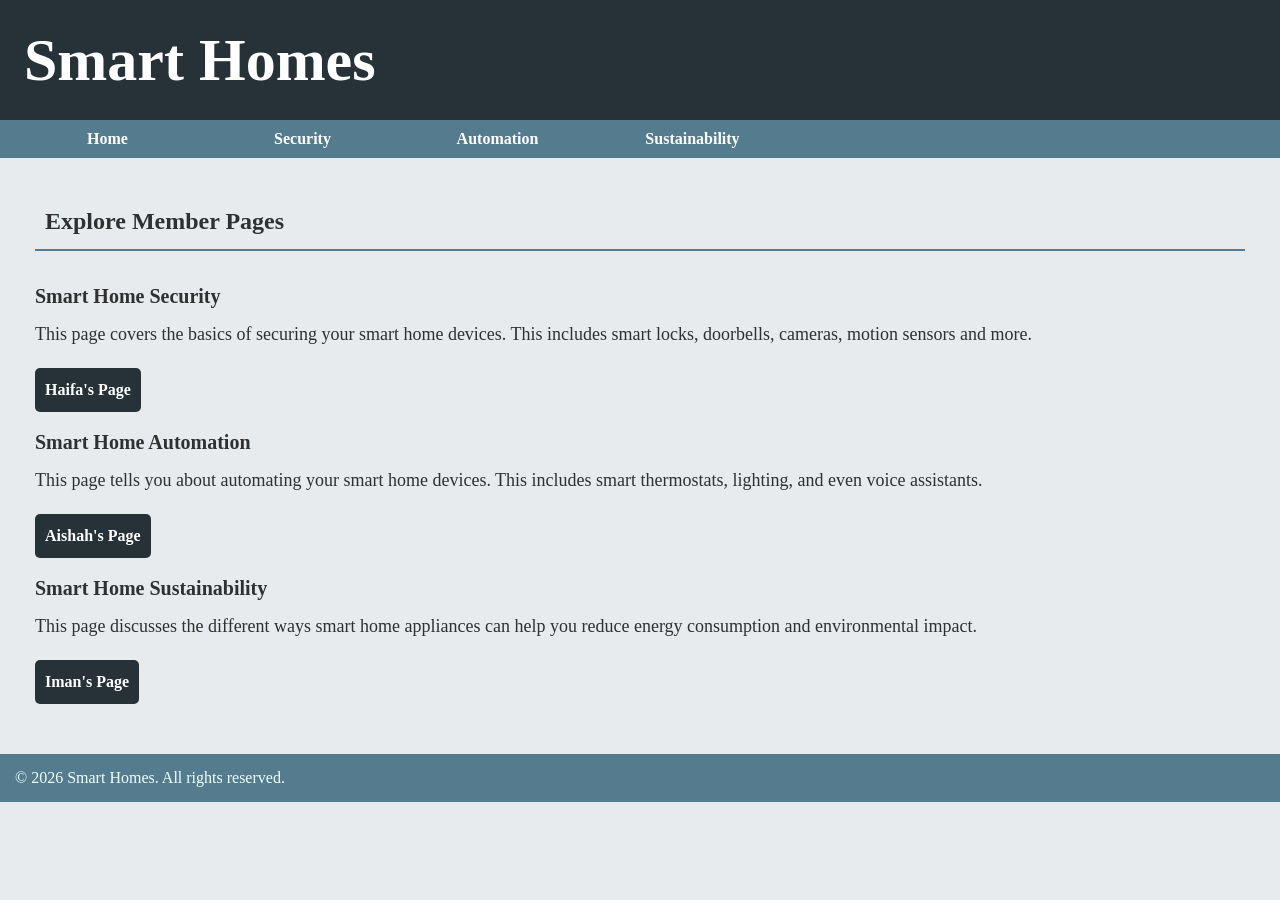
<file: index.html>
<!DOCTYPE html>
<html lang="en">
<head>
    <meta charset="UTF-8">
    <meta name="viewport" content="width=device-width, initial-scale=1.0">
    <meta name="description" content="Smart Homes">
    <meta name="keywords" content="HTML, CSS, tutorial">
    <meta name="author" content="Aishah, Iman and Haifa">
    <title>SMART HOMES</title>
    <link rel="stylesheet" href="assets/css/style.css">
    </head>
    

<body>
    <header>
        <h1>Smart Homes</h1>
    </header>
    <nav>
        <ul>
            <li><a href="index.html">Home</a></li>
            <li><a href="haifa.html">Security</a></li>
            <li><a href="aishah.html">Automation</a></li>
            <li><a href="iman.html">Sustainability</a></li>
        </ul>
    </nav>
    <main>
    <div>
    <h2>Explore Member Pages</h2>
        <h3>Smart Home Security</h3>
        <p>This page covers the basics of securing your smart home devices. This includes smart locks, doorbells, cameras, motion sensors and more.</p>
        <a href="haifa.html">Haifa's Page</a>
        <h3>Smart Home Automation</h3>
        <p>This page tells you about automating your smart home devices. This includes smart thermostats, lighting, and even voice assistants.</p>
        <a href="aishah.html">Aishah's Page</a>
        <h3>Smart Home Sustainability</h3>
        <p>This page discusses the different ways smart home appliances can help you reduce energy consumption and environmental impact.</p>
        <a href="iman.html">Iman's Page</a>

    </div>
    </main>
    <footer>
        <p>&copy; 2026 Smart Homes. All rights reserved.</p>
    </footer>
</body>
</html>
</file>
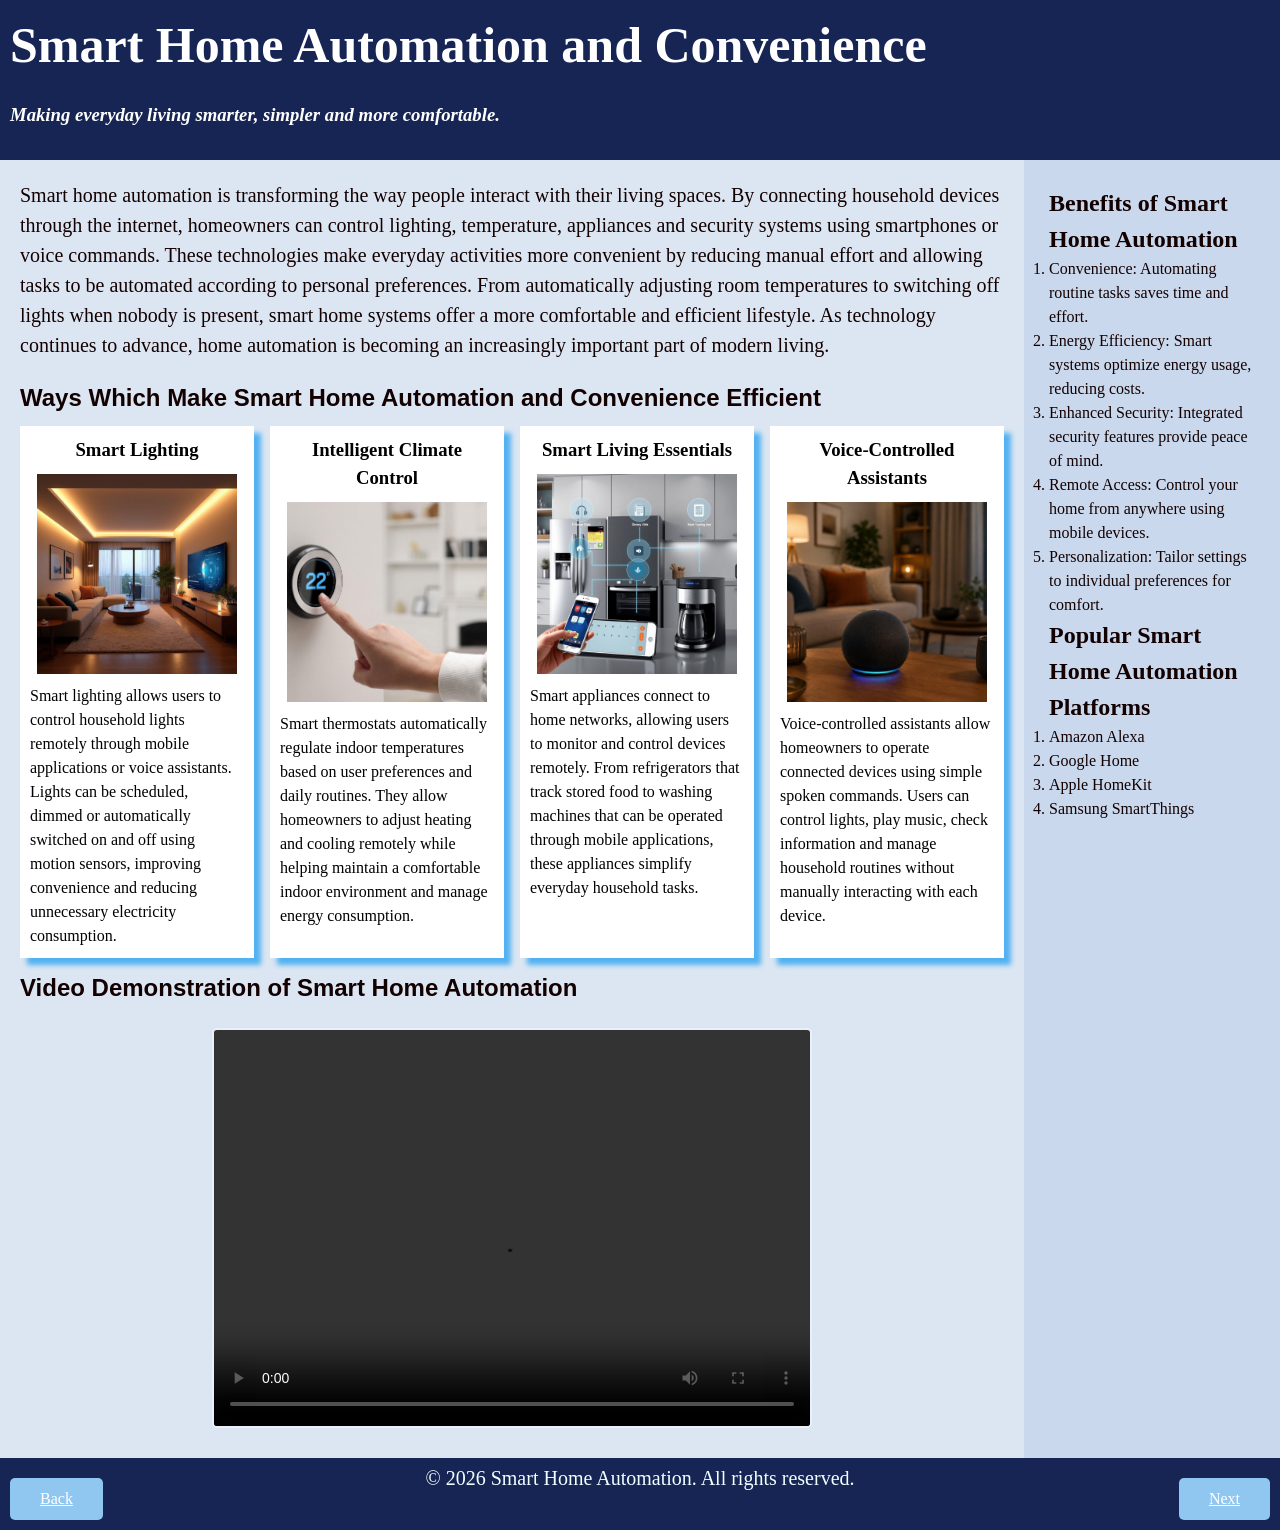
<file: aishah.html>
<!DOCTYPE html>
<html lang="en">

<head>
    <meta charset="UTF-8">
    <meta name="viewport" content="width=device-width, initial-scale=1.0">
    <meta name="description" content="Smart Homes">
    <meta name="keywords" content="HTML, CSS, Smart Homes, Automation">
    <meta name="author" content="Aishah, Iman and Haifa">
    <title>Smart Home Automation</title>

    <link rel="stylesheet" href="assets/css/aishah.css">
</head>

<body>

    <header>
        <h2>Smart Home Automation and Convenience</h2>
        <h3>Making everyday living smarter, simpler and more comfortable.</h3>
    </header>

    <main>

        <p>
            Smart home automation is transforming the way people interact with their
            living spaces. By connecting household devices through the internet,
            homeowners can control lighting, temperature, appliances and security systems
            using smartphones or voice commands. These technologies make everyday
            activities more convenient by reducing manual effort and allowing tasks to be
            automated according to personal preferences. From automatically adjusting room
            temperatures to switching off lights when nobody is present, smart home
            systems offer a more comfortable and efficient lifestyle. As technology
            continues to advance, home automation is becoming an increasingly important
            part of modern living.
        </p>

        <h2>Ways Which Make Smart Home Automation and Convenience Efficient</h2>

        <div class="cards">

            <div class="card">
                <h3>Smart Lighting</h3>

                <img src="assets\media\aishah\Smart-lighting.jpg"
                     alt="Smart lighting in a modern home">

                <p>
                    Smart lighting allows users to control household lights remotely
                    through mobile applications or voice assistants. Lights can be
                    scheduled, dimmed or automatically switched on and off using motion
                    sensors, improving convenience and reducing unnecessary electricity
                    consumption.
                </p>
            </div>

            <div class="card">
                <h3>Intelligent Climate Control</h3>

                <img src="assets\media\aishah\Intelligent-Climate.jpg"
                     alt="Smart thermostat controlling indoor temperature">

                <p>
                    Smart thermostats automatically regulate indoor temperatures
                    based on user preferences and daily routines. They allow
                    homeowners to adjust heating and cooling remotely while helping
                    maintain a comfortable indoor environment and manage energy
                    consumption.
                </p>
            </div>

            <div class="card">
                <h3>Smart Living Essentials</h3>

                <img src="assets\media\aishah\Connected-Homes.jpg"
                     alt="Connected smart home appliances">

                <p>
                    Smart appliances connect to home networks, allowing users to
                    monitor and control devices remotely. From refrigerators that
                    track stored food to washing machines that can be operated
                    through mobile applications, these appliances simplify everyday
                    household tasks.
                </p>
            </div>

            <div class="card">
                <h3>Voice-Controlled Assistants</h3>

                <img src="assets\media\aishah\Voice-control.jpg"
                     alt="Voice-controlled smart home assistant">

                <p>
                    Voice-controlled assistants allow homeowners to operate connected
                    devices using simple spoken commands. Users can control lights,
                    play music, check information and manage household routines
                    without manually interacting with each device.
                </p>
            </div>

        </div>

        <div class="video">

            <h2>Video Demonstration of Smart Home Automation</h2>

            <video controls>
                <source src="assets\media\aishah\Smart-Living-Automation.mp4"
                        type="video/mp4">
                Your browser does not support the video tag.
            </video>

        </div>

    </main>

        <aside>
        <h2>Benefits of Smart Home Automation</h2>
        <ol>
            <li>Convenience: Automating routine tasks saves time and effort.</li>
            <li>Energy Efficiency: Smart systems optimize energy usage, reducing costs.</li>
            <li>Enhanced Security: Integrated security features provide peace of mind.</li>
            <li>Remote Access: Control your home from anywhere using mobile devices.</li>
            <li>Personalization: Tailor settings to individual preferences for comfort.</li>
        </ol>
        <h2>Popular Smart Home Automation Platforms</h2>
        <ol>
            <li>Amazon Alexa</li>
            <li>Google Home</li>
            <li>Apple HomeKit</li>
            <li>Samsung SmartThings</li>
        </ol>
    </aside>
    <footer>
        
        <p>&copy; 2026 Smart Home Automation. All rights reserved.</p>
        <div class="button-container">
           
            <a class="button2" href="haifa.html">Back</a>
            <a class="button" href="iman.html">Next</a> 
        </div> 
    </footer>
</body>
</html>
</file>
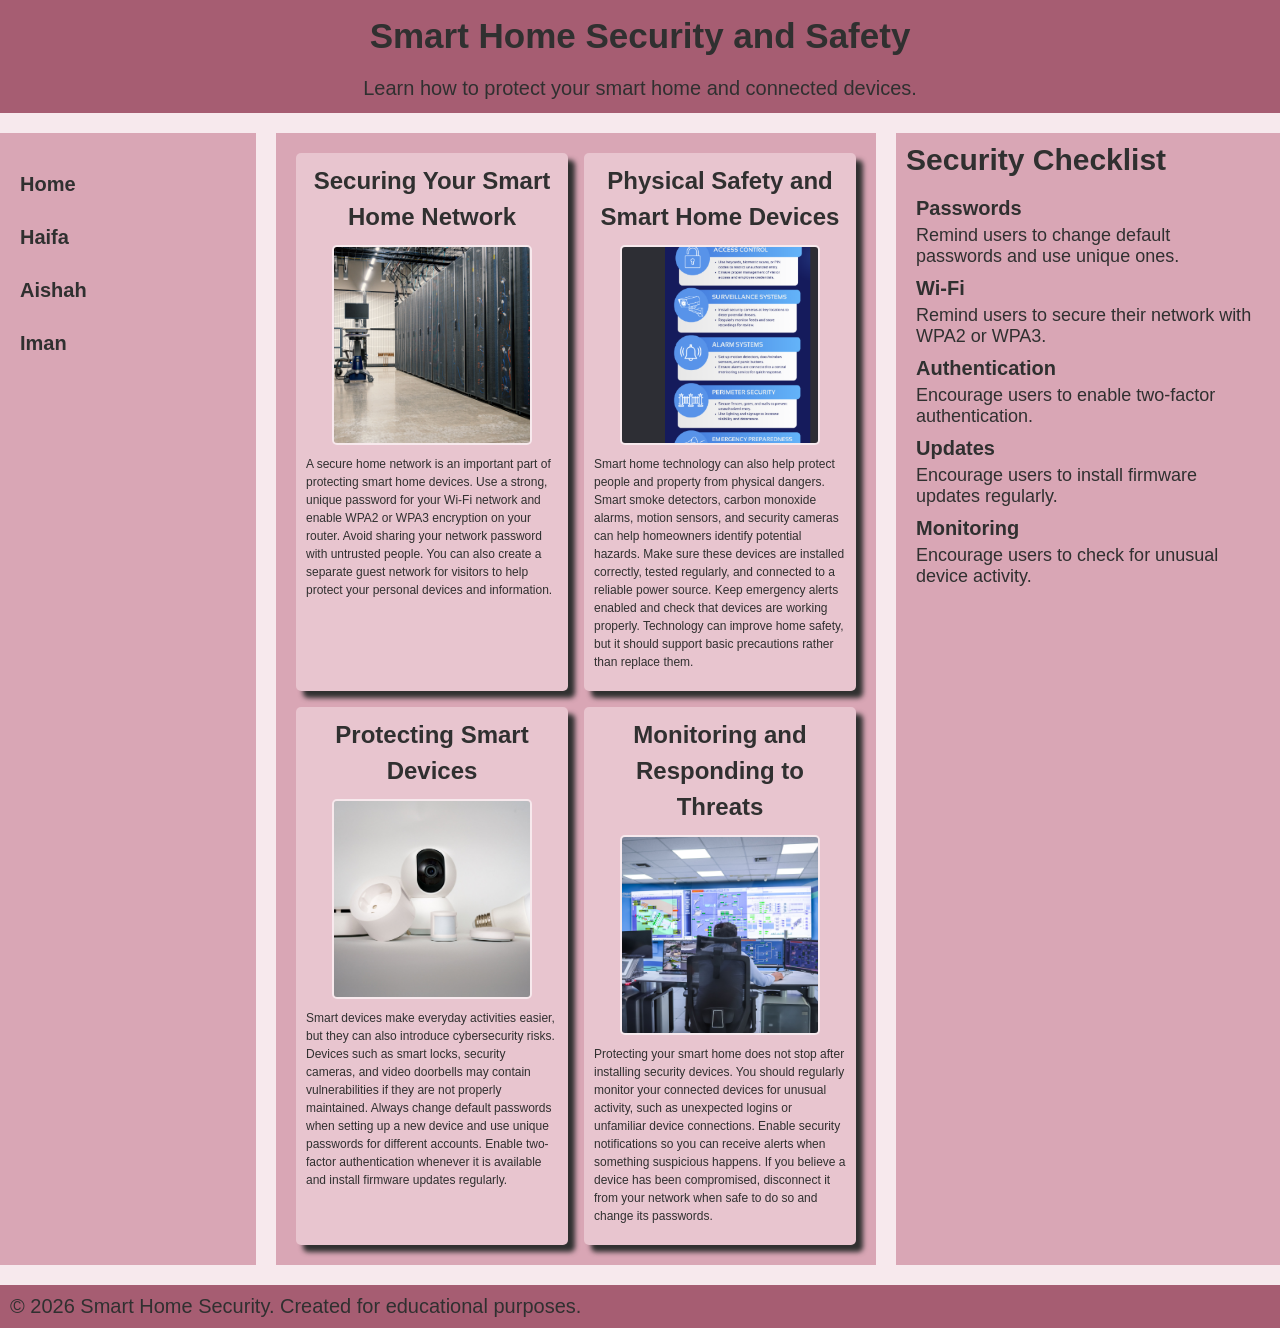
<file: haifa.html>
<!DOCTYPE html>
<html lang="en">

<head>
    <meta charset="UTF-8">
    <meta name="viewport" content="width=device-width, initial-scale=1.0">
    <meta name="description" content="Smart Home Security and Safety">
    <meta name="keywords" content="Smart Homes, Cybersecurity, Home Security">
    <meta name="author" content="Haifa">
    <title>Smart Home Security and Safety</title>

    <link rel="stylesheet" href="assets/css/Haifa.css">
</head>

<body>

    <div class="container">

        <header>
            <h1>Smart Home Security and Safety</h1>
            <p>Learn how to protect your smart home and connected devices.</p>
        </header>

        <nav>
            <ul>
                <li><a href="index.html">Home</a></li>
                <li><a href="haifa.html">Haifa</a></li>
                <li><a href="aishah.html">Aishah</a></li>
                <li><a href="iman.html">Iman</a></li>
            </ul>
        </nav>

        <main>

            <div class="cards">

                <!-- Card 1: Securing the network -->
                <div class="card">
                    <h2>Securing Your Smart Home Network</h2>

                    <img src="assets/media/haifa/network-security.jpg"
                         alt="A home network connecting smart devices">

                    <p>
                        A secure home network is an important part of
                        protecting smart home devices. Use a strong,
                        unique password for your Wi-Fi network and
                        enable WPA2 or WPA3 encryption on your router.
                        Avoid sharing your network password with
                        untrusted people. You can also create a separate
                        guest network for visitors to help protect your
                        personal devices and information.
                    </p>
                </div>

                <!-- Card 2: Physical safety -->
                <div class="card">
                    <h2>Physical Safety and Smart Home Devices</h2>

                    <img src="assets/media/haifa/physical-safety.jpg"
                         alt="Smart home devices designed to help protect a home">

                    <p>
                        Smart home technology can also help protect people and property from
                        physical dangers. Smart smoke detectors, carbon monoxide alarms,
                        motion sensors, and security cameras can help homeowners identify
                        potential hazards. Make sure these devices are installed correctly,
                        tested regularly, and connected to a reliable power source. Keep
                        emergency alerts enabled and check that devices are working properly.
                        Technology can improve home safety, but it should support basic
                        precautions rather than replace them.
                    </p>
                </div>

                <!-- Card 3: Protecting smart devices -->
                <div class="card">
                    <h2>Protecting Smart Devices</h2>

                    <img src="assets\media\haifa\smart-devices.jpg"
                         alt="Smart home devices such as a camera and smart speaker">

                    <p>
                        Smart devices make everyday activities easier, but
                        they can also introduce cybersecurity risks. Devices
                        such as smart locks, security cameras, and video
                        doorbells may contain vulnerabilities if they are
                        not properly maintained. Always change default
                        passwords when setting up a new device and use
                        unique passwords for different accounts. Enable
                        two-factor authentication whenever it is available
                        and install firmware updates regularly.
                    </p>
                </div>

                <!-- Card 4: Monitoring and responding to threats -->
                <div class="card">
                    <h2>Monitoring and Responding to Threats</h2>

                    <img src="assets\media\haifa\threat-monitoring.jpg"
                         alt="Monitoring smart home devices for security threats">

                    <p>
                        Protecting your smart home does not stop after
                        installing security devices. You should regularly
                        monitor your connected devices for unusual activity,
                        such as unexpected logins or unfamiliar device
                        connections. Enable security notifications so you
                        can receive alerts when something suspicious happens.
                        If you believe a device has been compromised,
                        disconnect it from your network when safe to do so
                        and change its passwords.
                    </p>
                </div>

            </div>

        </main>

        <aside>
            <h2>Security Checklist</h2>

            <ul>
                <li>
                    <h3>Passwords</h3>
                    <p>Remind users to change default passwords and use unique ones.</p>
                </li>

                <li>
                    <h3>Wi-Fi</h3>
                    <p>Remind users to secure their network with WPA2 or WPA3.</p>
                </li>

                <li>
                    <h3>Authentication</h3>
                    <p>Encourage users to enable two-factor authentication.</p>
                </li>

                <li>
                    <h3>Updates</h3>
                    <p>Encourage users to install firmware updates regularly.</p>
                </li>

                <li>
                    <h3>Monitoring</h3>
                    <p>Encourage users to check for unusual device activity.</p>
                </li>
            </ul>
        </aside>

        <footer>
            <p>© 2026 Smart Home Security. Created for educational purposes.</p>
        </footer>

    </div>

</body>
</html>
</file>
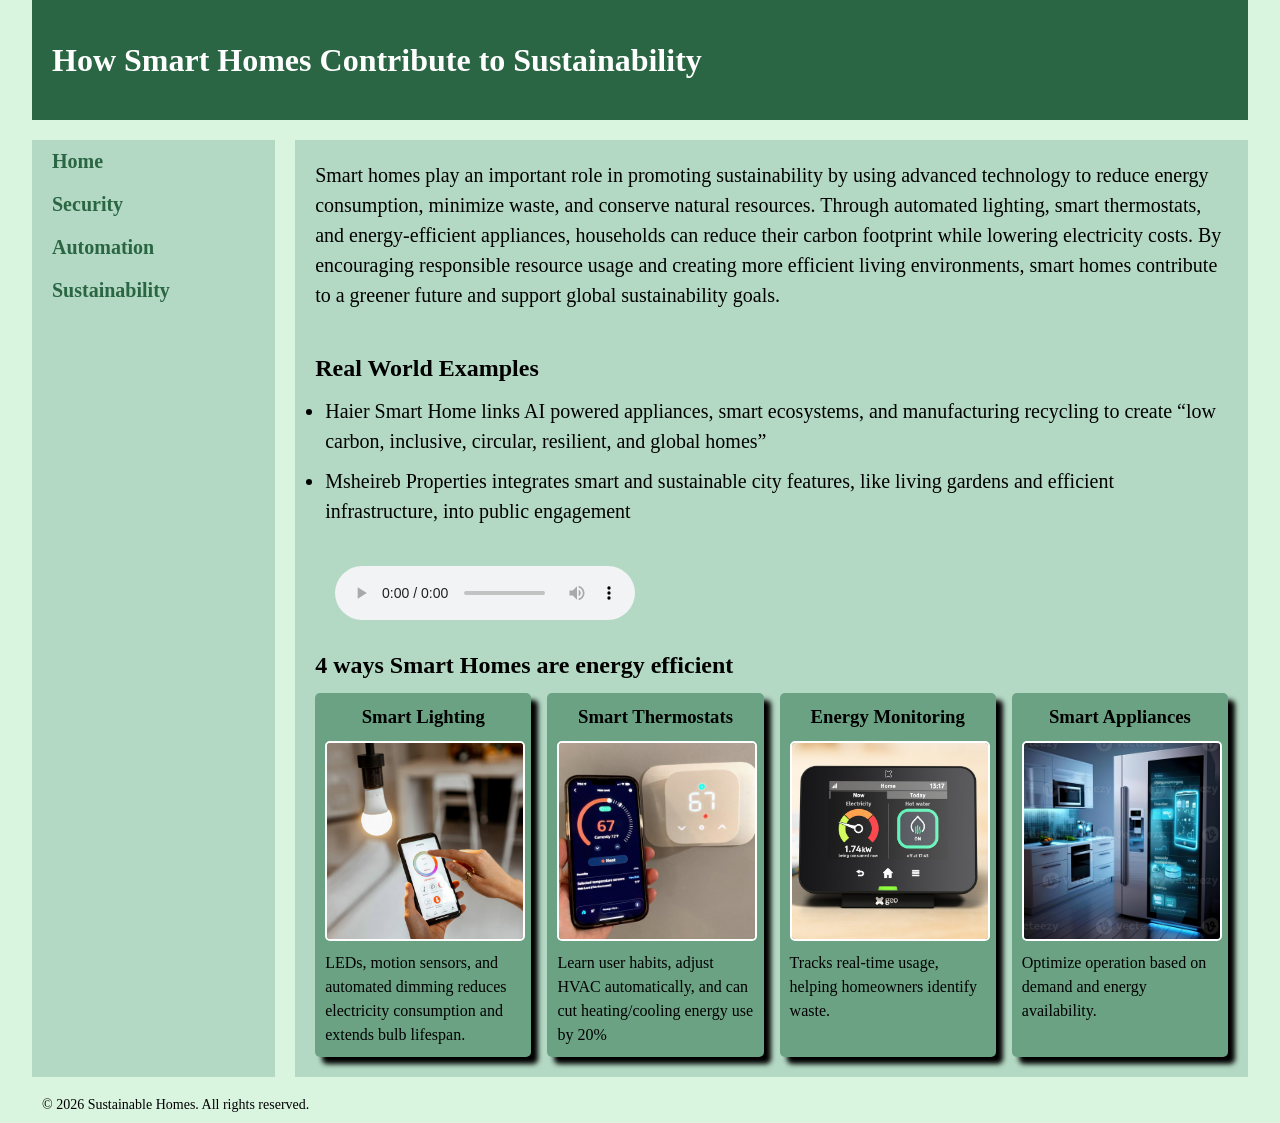
<file: iman.html>
<!-- Iman Fatima, 445006855 -->

<!DOCTYPE html>
<html lang="en">
<head>
    <meta charset="UTF-8">
    <meta name="viewport" content="width=device-width, initial-scale=1.0">
    <meta name="description" content="Smart Homes">
    <meta name="keywords" content="HTML, CSS, tutorial">
    <meta name="author" content="Aishah, Iman and Haifa">
    <title>Sustainable Homes</title>
    <link rel="stylesheet" href="assets/css/iman.css">
    
</head>
<body>
    <div class="container">
    <header>
        <h1>How Smart Homes Contribute to Sustainability</h1>
    </header>
    <nav>
        <ul>
            <li><a href="index.html">Home</a></li>
            <li><a href="haifa.html">Security</a></li>
            <li><a href="aishah.html">Automation</a></li>
            <li><a href="iman.html">Sustainability</a></li>
        </ul>
    </nav>
    <main>
            <p id="summary">Smart homes play an important role in promoting sustainability by using advanced technology to reduce energy consumption, minimize waste, and conserve natural resources. Through automated lighting, smart thermostats, and energy-efficient appliances, households can reduce their carbon footprint while lowering electricity costs. By encouraging responsible resource usage and creating more efficient living environments, smart homes contribute to a greener future and support global sustainability goals.</p>
            <h2>Real World Examples</h2>
            <ul>
                <li>Haier Smart Home links AI powered appliances, smart ecosystems, and manufacturing recycling to create “low carbon, inclusive, circular, resilient, and global homes”</li>
                <li>Msheireb Properties integrates smart and sustainable city features, like living gardens and efficient infrastructure, into public engagement</li>
            </ul>
            <audio controls>
                    <source src="assets/media/iman/audioo.mp4" type="audio/mpeg">
                    not supported
            </audio>
            <h2>4 ways Smart Homes are energy efficient</h2>
            <div class="cards">
                <div class="card">
                    <h3>Smart Lighting</h3>
                    <img src="assets/media/iman/smartlighting.jpg" alt="smart lighting">  <!--https://share.google/4JnAObVRttufMx0Yb-->
                    <p>LEDs, motion sensors, and automated dimming reduces electricity consumption and extends bulb lifespan.</p>
                </div>
                <div class="card">
                    <h3>Smart Thermostats</h3>
                    <img src="assets/media/iman/smartthermostats.jpeg" alt="smart thermostats">  <!--https://share.google/EWGzoyeOslnx4g2Nd-->
                    <p>Learn user habits, adjust HVAC automatically, and can cut heating/cooling energy use by 20%</p>
                </div>
                <div class="card">
                    <h3>Energy Monitoring</h3>
                    <img src="assets/media/iman/energymonitoring.jpg" alt="energy monitoring">  <!--https://share.google/iiInc0JOFuOxPbqzq-->
                    <p>Tracks real-time usage, helping homeowners identify waste. </p>
                </div>
                <div class="card">
                    <h3>Smart Appliances</h3>
                    <img src="assets/media/iman/appliances.jpg" alt="smart appliances">  <!--https://share.google/hfWR8QDlLp52wsd2T-->
                    <p>Optimize operation based on demand and energy availability.</p>
                </div>
            </div>

    </main>
    <footer>
        <p>&copy; 2026 Sustainable Homes. All rights reserved.</p>
    </footer>
    </div>
</body>
</html>
</file>
<file: assets/css/style.css>
*{box-sizing:border-box;
    padding:0;
    margin:0;}

    /**HEADER**/
header {
    background: #263238;
    color: white;
    grid-column: 1 / 4;
    padding:0px 24px;
    height:120px;
    width:100%;
    line-height: 120px;
    font-size: 30px;
}

/**body**/
body {
    background: #e7ebed;;
    color: #303030;
    font-family: 'Trebuchet MS', 'sans-serif';
    min-height: 100vh;
    width:100%;
    margin:0 auto;}
    
/**MAIN**/  
main {
    padding: 20px;
    line-height: 1.5;
    width:100%;
    background: #e7ebed;}

nav{background: #547b8e;
    color: white;
    width : 100%;}

nav ul{display:grid;
    grid-template-columns: repeat(auto-fit, minmax(150px, 1fr));
    max-width:800px;
    padding: 10px;
    text-align:center;
    list-style-type:none;}

nav a{text-decoration:none;
    color: white;
    font-weight:bold;
    padding: 10px;}

nav a:hover{background: #EAF0F8;
    color: #263238;}

div{background: #e7ebed;
    padding: 10px;
    margin:5px;}

div h3{font-size: 20px;
    margin-bottom: 10px;}

div p{font-size: 18px;
    line-height:1.5;
    margin-bottom: 20px;}

div a{text-decoration: none;
    font-weight: bold;
    display:inline-block;
    background: #263238;
    color: white;
    border-radius: 5px;
    padding: 10px;
    margin-bottom: 15px;}

div a:hover{background: #EAF0F8;
    color: #263238;}

div h2{font-size: 24px;
    margin-bottom: 30px;
    padding: 10px;
    border-bottom: 2px solid #547b8e;}
    
/**footer**/
footer{color:azure;
background-color:#547b8e;
padding:15px;}
</file>
<file: assets/css/aishah.css>
/**Aishah CSS File
colors: 
       	Midnight Navy Blue :#172554
      	Alice Blue :#EAF0F8
       	Columbia Blue :#C9D8EC
       	Light Sky Blue :#8fc7f0
       	Cornflower Blue :#5e7ef1

Contrast: Combinations of  colors for text and background to ensure readability and visual appeal. For example, the dark Midnight Navy Blue is used for the header and footer, while the light Alice Blue is used for the main content area making it easier to read the text.    
Alignment: The alignment of text, images, and other elements is consistent throughout the website. Which makes it easier for users to navigate and understand the content. 
Repetition: The repetition of visual elements, such as colors, fonts, and spacing, creates a sense of unity and cohesiveness throughout the website. 
Proximity: The proximity of related elements is used in the organization of the website grouping the related elements together. 
**/



/**BOX MODEL**/
*{box-sizing:border-box; /** box-sizing:border-box ensures that padding and border are included in the element's total width and height **/
    padding:0;
    margin:0;}

    /**BODY**/
body {
    background: #EAF0F8;
    color: rgb(19, 1, 1);
    font-family: 'Trebuchet MS', 'sans-serif'; 
    display: grid;
    grid-template-columns: 80% 20%; /** grid-template-columns: 80% 20% creates a two-column layout with the first column taking up 80% of the width and the second column taking up 20% **/
    min-height: 100vh; /** min-height: 100vh ensures that the body takes up at least the full height of the viewport **/
}
/**HEADER**/
header {
    background: #172554;
    color: white;
    grid-column: 1 / 3;
    padding: 10px;
    line-height: 70px;
    padding-left: 10px; /** padding-left: 10px adds space to the left of the header content **/
}
header h2{font-size:50px;}
header h1, header h2, header h3{font-family:'Montserrat','Montserrat';}
header h3{font-style:italic;}

/**MAIN**/

main {
    padding: 20px;
    line-height: 1.5;
    background: #DCE6F2;
}

main p{margin-bottom:20px;font-size:20px;
font-family:'Times New Roman','Times New Roman';}

main h2{margin-bottom:10px;
font-family:'Arial','Montserrat'; }

/** video class **/

.video h2{
line-height:2.5;}

.video video{
    display:block;
    margin:0 auto;  /** margin:0 auto centers the video horizontally within its container **/
    width: 600px;
    height: 400px;
    margin-bottom:10px;  /** margin-bottom:10px adds space below the video **/
    object-fit:cover; /** object-fit:cover makes the video fill the entire container while maintaining its aspect ratio **/
    border-radius:5px;  /** border-radius:5px adds rounded corners to the video **/
    border: 2px solid #EAF0F8;  /** border: 2px solid #EAF0F8 adds a light gray border around the video **/
    align-self:center;} /** align-self:center centers the video vertically within its container **/

/**aside**/

aside {
    padding: 25px;     /** padding: 25px adds space inside the aside element **/
    background: #C9D8EC;
    line-height: 1.5;
 font-family:'Times New Roman','Times New Roman';
}

/**CARDS**/

.cards {
  display: grid;
  grid-template-columns: repeat(auto-fit, minmax(200px, 1fr)); /** auto-fit allows the grid to automatically adjust the number of columns based on the available space **/
  gap: 16px;}

.card{background-color:	#FFFFFF;
    padding:10px;
    text-align:left;
    color:black;
    padding-bottom:0;          /** padding-bottom:0 removes the bottom padding of the card **/
    box-shadow:7px 7px 5px #52b1f1;}    /** box-shadow adds a shadow behind the card **/

.card h3{text-align:center;margin-bottom:10px;}

.card p{margin-bottom:10px;font-size:16px;}

.card img {
    display:block;
    margin:0 auto;
    width: 200px;
    height: 200px;
    margin-bottom:10px;
    object-fit:cover; /** object-fit:cover makes the image fill the entire container while maintaining its aspect ratio **/
    align-self:center;} /** align-self:center centers the image vertically within its container **/
/**BUTTON**/
.button-container {
    display: grid;
    grid-template-columns: 1fr 1fr;
    align-items: center;
    width: 100%;
}
.button,.button2 {
    display: block;         /**display block makes the button take up the full width of its container **/
    width: fit-content;     /** fit-content makes the button width adjust to its content **/
    background-color: #8fc7f0;     /** button background color **/
    color: white;
    padding: 12px 30px;      /**spacce inside the button**/
    font-size: 16px;
    border-radius: 5px;      /** rounded corners **/
    justify-self:end;
}

.button2{ justify-self:start;} /** justify-self:start aligns the button to the left of its container **/
.button{justify-self:end;} /** justify-self:end aligns the button to the right of its container **/

.button:hover,.button2:hover {
    background-color: #5e7ef1; /** button background color on hover **/
}
    /**FOOTER**/
    
footer{display:block;
    grid-column:1/span 2;    /** span 2 means the footer will take up 2 columns in the grid **/
grid-row:3;            /** grid-row:3 means the footer will be placed in the 3rd row of the grid **/
padding:10px;          /** padding:10px adds space inside the footer **/
color:azure;
background-color:#172554;
}
footer p{display:block; /** display:block makes the paragraph take up the full width of its container **/
    font-size:20px; 
    text-align:center;
    line-height:0;/** line-height:0 removes the space between lines of text **/
margin-top:10px;} /** margin-top:10px adds space above the paragraph **/
</file>
<file: assets/css/Haifa.css>
/*

Color palette:
#F7E9ED - Light pink background
#A65D72 - Dark rose
#D9A6B5 - Rose pink
#E8C5CF - Light card pink
#303030 - Dark grey text

*/

/* Reset default spacing and include padding and borders in element dimensions. */
* {
    box-sizing: border-box;
    padding: 0;
    margin: 0;
}

/* Contrast: The light background and dark text improve readability. */
body {
    background: #F7E9ED;
    color: #303030;
    font-family: 'Gill Sans', 'Gill Sans MT', sans-serif;
}

/* Alignment and repetition: CSS Grid organizes the page into three columns and keeps the layout centered. */
.container {
    display: grid;
    grid-template-columns: 20% minmax(0, 1fr) 30%;
    gap: 20px;
    width: 100%;
    max-width: 1700px;
    margin: 0 auto;
    align-content: start;
}

/* Contrast and repetition: The dark rose header distinguishes the page title and repeats the footer color. */
header {
    background: #A65D72;
    color: #303030;
    grid-column: 1 / 4;
    padding: 10px 20px;
    line-height: 1.5;
}

/* Alignment: Center the main heading inside the header. */
header h1 {
    font-size: 35px;
    text-align: center;
    margin-bottom: 10px;
}

/* Alignment: Center the descriptive text under the heading. */
header p {
    font-size: 20px;
    text-align: center;
}

/* Repetition: Use the same heading font throughout the page. */
h1, h2, h3 {
    font-family: 'Franklin Gothic', Impact, sans-serif;
}

/* Alignment and repetition: Place navigation in the first Grid column and repeat the rose background. */
nav {
    grid-column: 1;
    background: #D9A6B5;
    width: 100%;
    padding: 10px;
}

/* Alignment: Arrange the navigation links vertically without default list markers. */
nav ul {
    list-style-type: none;
    text-align: left;
    font-size: 20px;
    margin-top: 20px;
}

/* Repetition and proximity: Keep navigation links consistent and spaced apart. */
nav a {
    display: block;
    padding: 10px;
    text-decoration: none;
    color: #303030;
    font-weight: bold;
    margin-bottom: 10px;
}

/* Contrast: Highlight navigation links on hover using an existing palette color. */
nav a:hover {
    background: #E8C5CF;
}

/* Alignment and proximity: Position main content in the second Grid column. */
main {
    grid-column: 2;
    padding: 20px;
    line-height: 1.5;
    background: #D9A6B5;
}

/* Alignment: Organize the cards using a responsive CSS Grid. */
/* Increasing the minimum from 200px to 300px makes cards wider, so fewer cards can fit in each row. */
.cards {
    display: grid;
    grid-template-columns: repeat(2, minmax(200px, 1fr));
    gap: 16px;
}

/* Contrast and repetition: Use the same background, rounded corners, text color and shadow for all cards. */
.card {
    width: 100%;
    background-color: #E8C5CF;
    padding: 10px;
    border-radius: 5px;
    text-align: left;
    color: #303030;
    box-shadow: 7px 7px 5px #303030;
}

/* Alignment and proximity: Center each card heading and add spacing below it. */
.card h2 {
    text-align: center;
    margin-bottom: 10px;
}

/* Repetition: Use consistent paragraph spacing and text size inside cards. */
.card p {
    margin-bottom: 10px;
    font-size: 12px;
}

/* Alignment and repetition: Keep card images centered, equal-sized and visually consistent. */
.card img {
    display: block;
    margin: 0 auto 10px;
    width: 200px;
    height: 200px;
    max-width: 100%;
    object-fit: cover;
    border-radius: 5px;
    border: 2px solid #F7E9ED;
}

/* Alignment and proximity: Place the security checklist in the third Grid column beside the main content. */
aside {
    grid-column: 3;
    padding: 10px;
    background: #D9A6B5;
    color: #303030;
}

/* Repetition: Establish a consistent visual hierarchy for the sidebar heading. */
aside h2 {
    font-size: 30px;
    margin-bottom: 10px;
}

/* Repetition: Style checklist headings consistently. */
aside h3 {
    font-size: 20px;
    margin-bottom: 5px;
}

/* Repetition and proximity: Separate checklist descriptions for readability. */
aside p {
    font-size: 18px;
    margin-bottom: 10px;
}

/* Alignment: Add spacing around the checklist and remove default list markers. */
aside ul {
    padding: 10px;
    list-style-type: none;
}

/* Repetition and alignment: Repeat the header color and span the footer across all Grid columns. */
footer {
    background: #A65D72;
    color: #303030;
    text-align: left;
    grid-column: 1 / 4;
    height: auto;
    padding: 10px;
    font-size: 20px;
}

/* Responsive layout: When the screen becomes narrower, move the sidebar below the main content. */
@media (max-width: 900px) {
    .container {
        grid-template-columns: 200px minmax(0, 1fr);
    }

    header {
        grid-column: 1 / 3;
    }

    nav {
        grid-column: 1;
    }

    main {
        grid-column: 2;
    }

    aside {
        grid-column: 1 / 3;
    }

    footer {
        grid-column: 1 / 3;
    }
}

/* Responsive layout: Stack the page sections into one column on smaller screens. */
@media (max-width: 600px) {
    .container {
        grid-template-columns: minmax(0, 1fr);
        gap: 10px;
    }

    header,
    nav,
    main,
    aside,
    footer {
        grid-column: 1;
    }

    header h1 {
        font-size: 28px;
    }

    header p {
        font-size: 18px;
    }

    .cards {
        grid-template-columns: repeat(auto-fit, minmax(200px, 1fr));
    }

    .card img {
        width: 200px;
        height: 200px;
    }
}
</file>
<file: assets/css/iman.css>
/*Iman Fatima, 445006855*/
/*COLORS: white,black,#d9f5e0,#2a6644,#b3d8c3,#6ba284*/

*{box-sizing:border-box; /*width=width+padding+border*/ 
    padding:0;
    margin:0;}

/*CONTRAST:the text and bg color are very different in value which makes it easy to read*/
body{background:#d9f5e0;  /*changes bg color and font color for the whole page*/
    color:black;  
    font-family:'Gill Sans','Gill Sans MT';  /*font for all text in body with alt*/
}

header{background:#2a6644;
    color:white;
    grid-column:1/3;    /*spreads header from the first column to the second*/
    padding:10px;       /*adds 10px of space around the edges of the element*/
    line-height:100px;    /*100px above and below text to center it*/
    padding-left:20px;     /*adds 20px from the left margin*/
}

h1, h2,h3{font-family:'Franklin Gothic',Impact;}   /*sets the font of headings*/

.container{display:grid;        /*turns parent element into a grid container so that elements can be arranged as rows and columns.*/
    grid-template-columns:20% 1fr;    /*1st column takes 20% of the container and 2nd takes remaining space*/
    gap:20px;        /*space between columns*/
    width:95%;     /*total width is 95% of the page*/
    max-width:1700px;
    margin:0 auto;      /*centers the container*/
}

nav{grid-column:1;     /*nav takes the left column*/
background:#b3d8c3;
width:100%;
align-self: stretch;     /*expands to fill the space vertically*/
}

/*ALIGNMENT:all nav links are vertically aligned*/
nav ul{list-style-type:none;  /*removes bullets and text starts from the left*/
text-align:left;
font-size:20px;}

nav a{display:block;    /*links turn into block elements to add padding*/
    padding:10px;
    padding-left:20px;
    text-decoration:none;
    color:#2a6644;
font-weight:bold;}

nav a:hover{background:#2a6644;color:white;}   /*selects all links in nav when hover is applied*/

main{grid-column:2;}   /*takes up second column*/

footer{grid-column:1/3;
height:auto;
padding:10px;
padding-top:0;
font-size:14px;}

.cards {
  display: grid;
  grid-template-columns: repeat(auto-fit, minmax(200px, 1fr));  /*fits as many columns in available width, minw=200px but columns can expand to fill space*/
  gap: 16px;}     /*changing 200px to 300px results in wider columns and less of them in one row*/

/*REPETITION:all cards have the same styling.*/
.card{background-color:#6ba284;
    padding:10px;
    border-radius:5px;  /*rounds corners*/
    text-align:left;  
    color:black;
    padding-bottom:0;
    box-shadow:7px 7px 5px #000000;  /*shadow that is 7px thick and blurs 5px*/
    transition:transform 2s, background-color 2s;}  /*selects the time and element for transition*/

.card h3{text-align:center;margin-bottom:10px;}

.card p{margin-bottom:10px;font-size:16px;}

.card img {
    display:block; /*turns into block element*/
    margin:0 auto;
    width: 200px;
    height: 200px;
    margin-bottom:10px;
    object-fit:cover;   /*fills the specified dimensions with cropping*/
    border-radius:5px;
    border: 2px solid white;  /*thickness,style,color of border*/
    align-self:center;}  /*alignment horizontally*/

.card:hover{transform:scale(1.05); background-color:#b3d8c3;} /*when hover is active, element is enlarged and bg color changes*/


main{padding:20px;
line-height:1.5;   /*space between lines is 1.5 times the font size*/
background:#b3d8c3;}

main p{margin-bottom:20px;font-size:20px;}

#summary{margin-bottom:40px;}

main h2{margin-bottom:10px;}

/*PROXIMITY:heading is close to related information.*/
main ul{padding:10px;line-height: 1.5;padding-top:0;}

main li{font-size:20px;padding-bottom:10px;}

audio{margin:20px;}
</file>
